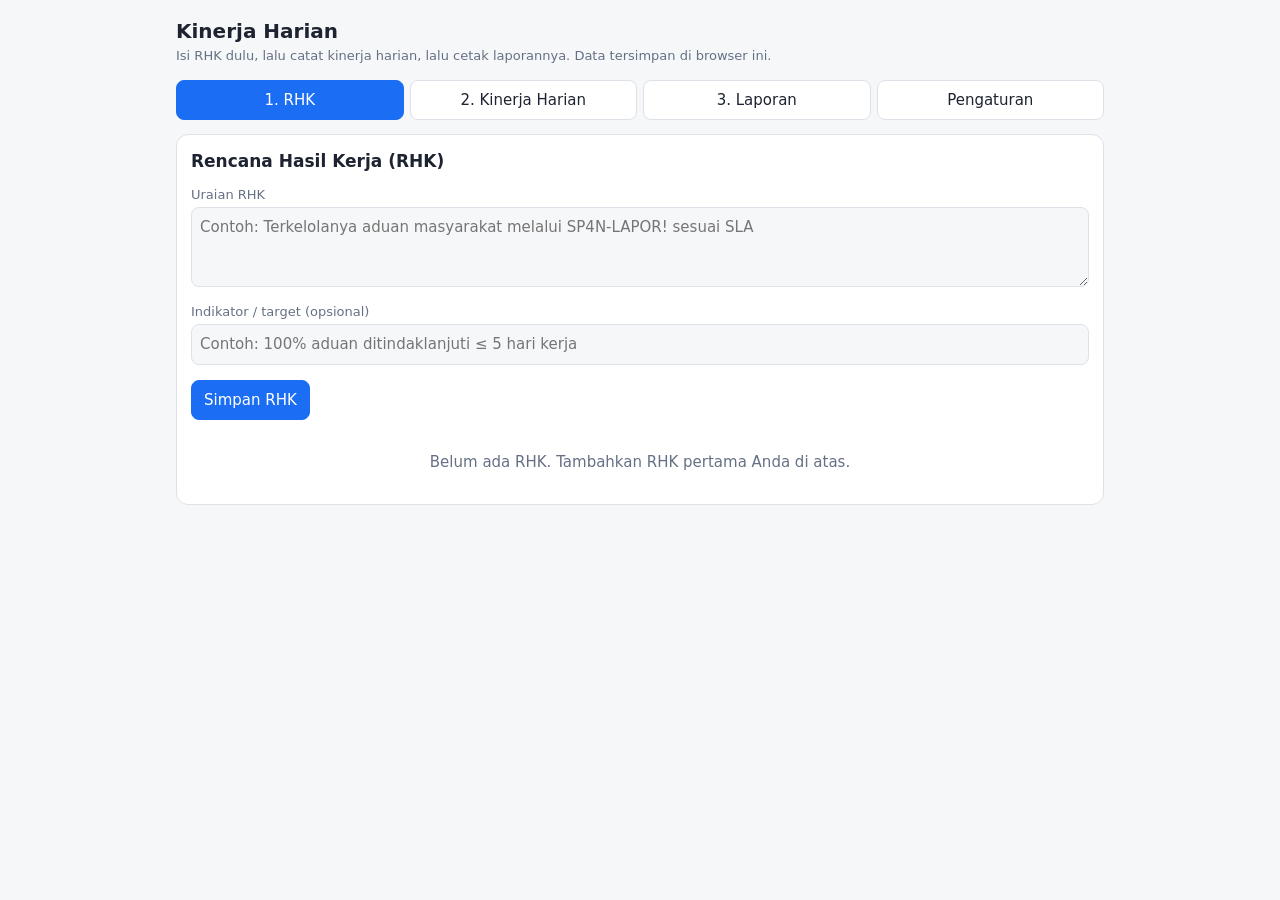
<file: public/assets/aistudio/Kinerja_Harian_921f689a.html>
<!DOCTYPE html>
<html lang="id">
<head>
<meta charset="utf-8">
<meta name="viewport" content="width=device-width, initial-scale=1, viewport-fit=cover">
<title>Kinerja Harian</title>
<style>
:root{--bg:#f6f7f9;--card:#fff;--tx:#1d2330;--mu:#667085;--bd:#dde1e8;--pr:#1b6ef3;--prt:#fff;--dg:#c0392b;--ac:#eaf1fe;
box-sizing:border-box;padding-top:env(safe-area-inset-top,0px);padding-bottom:env(safe-area-inset-bottom,0px)}
@media(prefers-color-scheme:dark){:root:not([data-theme="light"]){--bg:#12151b;--card:#1b2029;--tx:#e8ebf1;--mu:#98a1b3;--bd:#2c3342;--pr:#5b95ff;--prt:#0b1020;--dg:#ff7b6b;--ac:#1f2a42;color-scheme:dark}}
:root[data-theme="dark"]{--bg:#12151b;--card:#1b2029;--tx:#e8ebf1;--mu:#98a1b3;--bd:#2c3342;--pr:#5b95ff;--prt:#0b1020;--dg:#ff7b6b;--ac:#1f2a42;color-scheme:dark}
html{scroll-padding-top:env(safe-area-inset-top,0px)}
*{box-sizing:border-box}
body{margin:0;background:var(--bg);color:var(--tx);font:15px/1.5 system-ui,-apple-system,"Segoe UI",Roboto,sans-serif}
.wrap{max-width:960px;margin:0 auto;padding:16px}
h1{font-size:20px;margin:0}h2{font-size:17px;margin:0 0 10px}
.sub{color:var(--mu);font-size:13px}
nav{display:flex;gap:6px;margin:14px 0;flex-wrap:wrap}
nav button{flex:1;min-width:110px}
button,.btn{font:inherit;border:1px solid var(--bd);background:var(--card);color:var(--tx);padding:8px 12px;border-radius:8px;cursor:pointer}
button.on,button.pri{background:var(--pr);color:var(--prt);border-color:var(--pr)}
button.dg{color:var(--dg)}button.sm{padding:3px 8px;font-size:13px}
.card{background:var(--card);border:1px solid var(--bd);border-radius:12px;padding:14px;margin-bottom:14px}
label{display:block;font-size:13px;color:var(--mu);margin:8px 0 3px}
input,textarea,select{width:100%;font:inherit;padding:8px;border:1px solid var(--bd);border-radius:8px;background:var(--bg);color:var(--tx)}
textarea{min-height:80px;resize:vertical}
.row{display:grid;grid-template-columns:repeat(auto-fit,minmax(150px,1fr));gap:10px}
.item{border-top:1px solid var(--bd);padding:10px 0;display:flex;gap:10px;justify-content:space-between;align-items:flex-start}
.item:first-child{border-top:0}
.tag{display:inline-block;background:var(--ac);color:var(--pr);border-radius:6px;padding:1px 7px;font-size:12px}
.tbl{overflow-x:auto}
table{width:100%;border-collapse:collapse;font-size:14px}
th,td{border:1px solid var(--bd);padding:6px 8px;text-align:left;vertical-align:top}
th{background:var(--ac)}
.grp{font-weight:600;margin:14px 0 6px}
.empty{color:var(--mu);text-align:center;padding:16px}
.hide{display:none}
@media print{body{background:#fff;color:#000}.noprint{display:none!important}.card{border:0;padding:0}th{background:#eee!important;color:#000}th,td{border-color:#888}}
</style>
</head>
<body>
<div class="wrap">
<div class="noprint">
<h1>Kinerja Harian</h1>
<div class="sub">Isi RHK dulu, lalu catat kinerja harian, lalu cetak laporannya. Data tersimpan di browser ini.</div>
<nav>
<button data-t="rhk" class="on">1. RHK</button>
<button data-t="log">2. Kinerja Harian</button>
<button data-t="lap">3. Laporan</button>
<button data-t="set">Pengaturan</button>
</nav>
</div>

<section id="t-rhk" class="card noprint">
<h2>Rencana Hasil Kerja (RHK)</h2>
<form onsubmit="return false"></form>
<label>Uraian RHK</label>
<textarea id="rhkNama" placeholder="Contoh: Terkelolanya aduan masyarakat melalui SP4N-LAPOR! sesuai SLA"></textarea>
<label>Indikator / target (opsional)</label>
<input id="rhkInd" placeholder="Contoh: 100% aduan ditindaklanjuti ≤ 5 hari kerja">
<p><button class="pri" id="rhkAdd">Simpan RHK</button> <button id="rhkCancel" class="hide">Batal</button></p>
<div id="rhkList"></div>
</section>

<section id="t-log" class="hide noprint">
<div class="card">
<h2>Input Kinerja Harian</h2>
<div class="row">
<div><label>Tanggal</label><input type="date" id="lTgl"></div>
<div><label>Jam mulai</label><input type="time" id="lMulai" value="07:30"></div>
<div><label>Jam selesai</label><input type="time" id="lSelesai" value="16:00"></div>
</div>
<label>Uraian kegiatan</label>
<textarea id="lUr" placeholder="Apa yang Anda kerjakan?"></textarea>
<label>Bukti dukung (tautan atau nama berkas)</label>
<input id="lBukti" placeholder="https://drive.google.com/… atau nama_berkas.pdf">
<p><button class="pri" id="lAdd">Simpan kinerja</button> <button id="lCancel" class="hide">Batal</button></p>
</div>
<div class="card">
<h2>Riwayat</h2>
<label>Filter bulan</label>
<input type="month" id="lFilter">
<div id="lList"></div>
</div>
</section>

<section id="t-lap" class="hide">
<div class="card noprint">
<h2>Buat Laporan</h2>
<div class="row">
<div><label>Jenis</label><select id="rJenis"><option value="h">Harian</option><option value="b">Bulanan</option></select></div>
<div id="rTglBox"><label>Tanggal</label><input type="date" id="rTgl"></div>
<div id="rBlnBox" class="hide"><label>Bulan</label><input type="month" id="rBln"></div>
</div>
<p><button class="pri" id="rAI">✨ Klasifikasi otomatis (AI)</button> <button id="rRingkas" class="hide">📝 Ringkas rencana aksi (AI)</button> <button id="rCetak">Cetak / Simpan PDF</button></p>
<label style="display:flex;gap:6px;align-items:center"><input type="checkbox" id="rUlang" style="width:auto"> Klasifikasi ulang semua kegiatan pada periode ini</label>
<div class="sub" id="rStat"></div>
</div>
<div class="card" id="laporan"></div>
</section>

<section id="t-set" class="hide card noprint">
<h2>Pengaturan & Cadangan</h2>
<div class="row">
<div><label>Nama pegawai</label><input id="sNama"></div>
<div><label>NIP</label><input id="sNip"></div>
<div><label>Jabatan</label><input id="sJab"></div>
<div><label>Unit kerja</label><input id="sUnit"></div>
</div>
<p><button class="pri" id="sSimpan">Simpan identitas</button></p>
<h2 style="margin-top:18px">Cadangan data</h2>
<p class="sub">Data hanya ada di browser ini. Unduh cadangan secara berkala, atau pindahkan data ke perangkat lain.</p>
<button id="bExp">Unduh cadangan (.json)</button>
<label>Pulihkan dari cadangan</label>
<input type="file" id="bImp" accept="application/json">
</section>
</div>

<script>
const KEY='kinerja-harian-v1';
let S={prof:{nama:'Nuriya Fadilah',nip:'',jab:'Penata Kelola Sistem dan Teknologi Informasi',unit:'Dinas Komunikasi dan Informatika Kabupaten Bangkalan'},rhk:[],log:[]};
try{const r=localStorage.getItem(KEY);if(r){const o=JSON.parse(r);S=Object.assign(S,o)}}catch(e){}
const save=()=>{try{localStorage.setItem(KEY,JSON.stringify(S))}catch(e){}};
const $=i=>document.getElementById(i);
const uid=()=>Date.now().toString(36)+Math.random().toString(36).slice(2,6);
const esc=s=>String(s??'').replace(/[&<>"]/g,c=>({'&':'&amp;','<':'&lt;','>':'&gt;','"':'&quot;'}[c]));
const BLN=['Januari','Februari','Maret','April','Mei','Juni','Juli','Agustus','September','Oktober','November','Desember'];
const HARI=['Minggu','Senin','Selasa','Rabu','Kamis','Jumat','Sabtu'];
const tglID=d=>{const x=new Date(d+'T00:00:00');return `${HARI[x.getDay()]}, ${x.getDate()} ${BLN[x.getMonth()]} ${x.getFullYear()}`};
const tglPendek=d=>{const x=new Date(d+'T00:00:00');return `${x.getDate()} ${BLN[x.getMonth()].slice(0,3)} ${x.getFullYear()}`};
const durasi=(a,b)=>{const m=(b.slice(0,2)*60+ +b.slice(3))-(a.slice(0,2)*60+ +a.slice(3));return m>0?m:0};
const fmtDur=m=>`${Math.floor(m/60)} j ${m%60} m`;
const bukti=b=>!b?'-':/^https?:\/\//i.test(b)?`<a href="${esc(b)}" target="_blank" rel="noopener">Tautan</a>`:esc(b);
const today=new Date(Date.now()-new Date().getTimezoneOffset()*60000).toISOString().slice(0,10);

// Tabs
document.querySelectorAll('nav button').forEach(b=>b.onclick=()=>show(b.dataset.t));
function show(t){document.querySelectorAll('nav button').forEach(b=>b.classList.toggle('on',b.dataset.t===t));
['rhk','log','lap','set'].forEach(x=>$('t-'+x).classList.toggle('hide',x!==t));
if(t==='log')renderLog();if(t==='lap')renderLap();if(t==='set'){$('sNama').value=S.prof.nama;$('sNip').value=S.prof.nip;$('sJab').value=S.prof.jab;$('sUnit').value=S.prof.unit}}

// RHK
let editRhk=null;
function renderRhk(){
 $('rhkList').innerHTML=S.rhk.length?S.rhk.map((r,i)=>{const n=S.log.filter(l=>l.rhk===r.id).length;
 return `<div class="item"><div><b>RHK ${i+1}.</b> ${esc(r.nama)}<div class="sub">${esc(r.ind)||''}</div><span class="tag">${n} kegiatan</span></div>
 <div style="white-space:nowrap"><button class="sm" onclick="ubahRhk('${r.id}')">Ubah</button> <button class="sm dg" onclick="hapusRhk('${r.id}')">Hapus</button></div></div>`}).join(''):'<div class="empty">Belum ada RHK. Tambahkan RHK pertama Anda di atas.</div>';
}
$('rhkAdd').onclick=()=>{const nama=$('rhkNama').value.trim();if(!nama)return alert('Uraian RHK wajib diisi.');
 if(editRhk){const r=S.rhk.find(x=>x.id===editRhk);r.nama=nama;r.ind=$('rhkInd').value.trim()}else S.rhk.push({id:uid(),nama,ind:$('rhkInd').value.trim()});
 resetRhk();save();renderRhk()};
function resetRhk(){editRhk=null;$('rhkNama').value='';$('rhkInd').value='';$('rhkAdd').textContent='Simpan RHK';$('rhkCancel').classList.add('hide')}
$('rhkCancel').onclick=resetRhk;
function ubahRhk(id){const r=S.rhk.find(x=>x.id===id);editRhk=id;$('rhkNama').value=r.nama;$('rhkInd').value=r.ind||'';$('rhkAdd').textContent='Perbarui RHK';$('rhkCancel').classList.remove('hide');scrollTo(0,0)}
function hapusRhk(id){const n=S.log.filter(l=>l.rhk===id).length;
 if(!confirm(n?`RHK ini dipakai ${n} kegiatan; kegiatan itu akan kembali menjadi “belum terklasifikasi”. Hapus RHK?`:'Hapus RHK ini?'))return;
 S.rhk=S.rhk.filter(r=>r.id!==id);S.log.forEach(l=>{if(l.rhk===id)l.rhk=''});save();renderRhk();renderLog()}

// Log
let editLog=null;
$('lTgl').value=today;$('lFilter').value=today.slice(0,7);$('rTgl').value=today;$('rBln').value=today.slice(0,7);
$('lAdd').onclick=()=>{
 const o={tgl:$('lTgl').value,mulai:$('lMulai').value,selesai:$('lSelesai').value,ur:$('lUr').value.trim(),bukti:$('lBukti').value.trim()};
 if(!S.rhk.length)return alert('Buat RHK terlebih dahulu.');
 if(!o.tgl||!o.mulai||!o.selesai||!o.ur)return alert('Tanggal, jam, RHK, dan uraian wajib diisi.');
 if(durasi(o.mulai,o.selesai)<=0)return alert('Jam selesai harus setelah jam mulai.');
 if(editLog){const x=S.log.find(l=>l.id===editLog);if(x.ur!==o.ur)x.rhk='';Object.assign(x,o)}else S.log.push({id:uid(),rhk:'',...o});
 editLog=null;$('lUr').value='';$('lBukti').value='';$('lAdd').textContent='Simpan kinerja';$('lCancel').classList.add('hide');
 $('lFilter').value=o.tgl.slice(0,7);save();renderLog();renderRhk()};
$('lCancel').onclick=()=>{editLog=null;$('lUr').value='';$('lBukti').value='';$('lAdd').textContent='Simpan kinerja';$('lCancel').classList.add('hide')};
$('lFilter').onchange=renderLog;
function renderLog(){
 const f=$('lFilter').value;
 const L=S.log.filter(l=>!f||l.tgl.startsWith(f)).sort((a,b)=>(b.tgl+b.mulai).localeCompare(a.tgl+a.mulai));
 $('lList').innerHTML=L.length?L.map(l=>{const i=S.rhk.findIndex(r=>r.id===l.rhk);
 return `<div class="item"><div><b>${tglID(l.tgl)}</b> · ${l.mulai}–${l.selesai} <span class="tag">${i>=0?'RHK '+(i+1):'Belum diklasifikasi'}</span><div>${esc(l.ur)}</div><div class="sub">Bukti: ${bukti(l.bukti)}</div><select onchange="setRhk('${l.id}',this.value)" style="width:auto;max-width:100%;margin-top:6px;font-size:13px">${rhkOpts(l.rhk)}</select></div>
 <div style="white-space:nowrap"><button class="sm" onclick="ubahLog('${l.id}')">Ubah</button> <button class="sm dg" onclick="hapusLog('${l.id}')">Hapus</button></div></div>`}).join(''):'<div class="empty">Belum ada kinerja pada bulan ini.</div>';
}
function ubahLog(id){const l=S.log.find(x=>x.id===id);editLog=id;$('lTgl').value=l.tgl;$('lMulai').value=l.mulai;$('lSelesai').value=l.selesai;$('lUr').value=l.ur;$('lBukti').value=l.bukti||'';$('lAdd').textContent='Perbarui kinerja';$('lCancel').classList.remove('hide');scrollTo(0,0)}
function hapusLog(id){if(!confirm('Hapus kegiatan ini?'))return;S.log=S.log.filter(l=>l.id!==id);save();renderLog();renderRhk()}

// Klasifikasi RHK
const rhkOpts=sel=>'<option value="">Belum diklasifikasi</option>'+S.rhk.map((r,i)=>`<option value="${r.id}"${r.id===sel?' selected':''}>RHK ${i+1}. ${esc(r.nama.slice(0,60))}</option>`).join('');
function setRhk(id,v){S.log.find(l=>l.id===id).rhk=v;save();renderLog();renderRhk()}
async function klasifikasiAI(){
 const st=$('rStat');
 if(!S.rhk.length)return alert('Buat RHK terlebih dahulu.');
 const h=$('rJenis').value==='h',per=h?$('rTgl').value:$('rBln').value;
 const T=S.log.filter(l=>per&&l.tgl.startsWith(per)&&($('rUlang').checked||!S.rhk.some(r=>r.id===l.rhk)));
 if(!T.length){st.textContent='Semua kegiatan pada periode ini sudah terklasifikasi.';return}
 let sample=null;try{sample=await claude.use('sample')}catch(e){}
 if(!sample){st.textContent='Fitur AI tidak tersedia di tampilan ini. Anda tetap bisa memilih RHK manual di tab Kinerja Harian.';return}
 const daftar=S.rhk.map((r,i)=>({no:i+1,uraian:r.nama,indikator:r.ind||''}));
 $('rAI').disabled=true;let ok=0,nol=0;
 try{
  for(let a=0;a<T.length;a+=30){
   const B=T.slice(a,a+30);st.textContent=`Mengklasifikasi ${Math.min(a+30,T.length)} dari ${T.length} kegiatan…`;
   const keg=B.map((l,k)=>({id:k,uraian:l.ur,bukti:l.bukti||''}));
   const prompt=`Anda membantu pegawai ASN di Indonesia mengelompokkan kinerja harian ke Rencana Hasil Kerja (RHK) yang paling sesuai.\n\nDaftar RHK:\n${JSON.stringify(daftar)}\n\nKegiatan harian:\n${JSON.stringify(keg)}\n\nUntuk setiap kegiatan pilih SATU nomor RHK yang paling relevan berdasarkan uraian. Jika benar-benar tidak ada yang cocok, isi 0.\nBalas HANYA berupa JSON array tanpa teks lain, contoh: [{"id":0,"rhk":2}]`;
   const res=await sample.json(prompt);
   (Array.isArray(res)?res:[]).forEach(x=>{const l=B[x.id],r=S.rhk[(+x.rhk)-1];if(!l)return;if(r){l.rhk=r.id;ok++}else{if($('rUlang').checked)l.rhk='';nol++}});
   save();
  }
  st.textContent=`Selesai: ${ok} kegiatan terklasifikasi${nol?`, ${nol} tidak cocok dengan RHK mana pun`:''}. Periksa hasilnya, dan koreksi manual di tab Kinerja Harian bila perlu.`;
 }catch(e){
  st.textContent=e&&e.code==='not_granted'?'Izin AI ditolak. Klik tombol lagi dan setujui izinnya.':e&&e.code==='rate_limited'?'Terlalu banyak permintaan, coba lagi sebentar lagi.':'Klasifikasi gagal. Coba lagi, atau pilih RHK manual.';
  save();
 }
 $('rAI').disabled=false;renderLap();renderRhk();
}
async function ringkasAI(){
 const st=$('rStat'),per=$('rBln').value;
 if(!per)return;
 const G=S.rhk.map((r,i)=>({no:i+1,id:r.id,rhk:r.nama,keg:[...new Set(S.log.filter(l=>l.rhk===r.id&&l.tgl.startsWith(per)).map(l=>l.ur))].slice(0,100)})).filter(x=>x.keg.length);
 if(!G.length){st.textContent='Belum ada kegiatan terklasifikasi pada bulan ini. Klik “Klasifikasi otomatis (AI)” dulu.';return}
 let sample=null;try{sample=await claude.use('sample')}catch(e){}
 if(!sample){st.textContent='Fitur AI tidak tersedia di tampilan ini.';return}
 $('rRingkas').disabled=true;st.textContent='Meringkas rencana aksi…';
 try{
  const prompt=`Anda membantu pegawai ASN di Indonesia menyusun laporan kinerja bulanan. Untuk setiap RHK berikut, ringkas kumpulan uraian kegiatan harian menjadi 2–5 poin RENCANA AKSI yang menggambarkan apa yang dikerjakan selama bulan ini. Gabungkan kegiatan yang serupa, gunakan kalimat formal dan singkat yang diawali kata kerja, dan jangan menambahkan hal yang tidak ada dalam uraian.\n\nData:\n${JSON.stringify(G.map(x=>({no:x.no,rhk:x.rhk,kegiatan:x.keg})))}\n\nBalas HANYA berupa JSON array tanpa teks lain, contoh: [{"no":1,"rencana_aksi":["Mengelola ...","Menyusun ..."]}]`;
  const res=await sample.json(prompt);
  S.ringkas=S.ringkas||{};let n=0;
  (Array.isArray(res)?res:[]).forEach(x=>{const g=G.find(y=>y.no===+x.no);if(g&&Array.isArray(x.rencana_aksi)&&x.rencana_aksi.length){S.ringkas[per+'|'+g.id]=x.rencana_aksi.map(String);n++}});
  save();st.textContent=`Rencana aksi diringkas untuk ${n} RHK. Ringkas ulang bila Anda menambah atau mengubah kegiatan.`;
 }catch(e){
  st.textContent=e&&e.code==='not_granted'?'Izin AI ditolak. Klik tombol lagi dan setujui izinnya.':e&&e.code==='rate_limited'?'Terlalu banyak permintaan, coba lagi sebentar lagi.':'Peringkasan gagal. Coba lagi.';
 }
 $('rRingkas').disabled=false;renderLap();
}
$('rRingkas').onclick=ringkasAI;
$('rAI').onclick=klasifikasiAI;

// Laporan
$('rJenis').onchange=()=>{const h=$('rJenis').value==='h';$('rTglBox').classList.toggle('hide',!h);$('rBlnBox').classList.toggle('hide',h);$('rRingkas').classList.toggle('hide',h);renderLap()};
$('rTgl').onchange=$('rBln').onchange=renderLap;
$('rCetak').onclick=()=>window.print();
function renderLap(){
 const h=$('rJenis').value==='h',p=S.prof;
 const per=h?$('rTgl').value:$('rBln').value;
 const L=S.log.filter(l=>per&&l.tgl.startsWith(per)).sort((a,b)=>(a.tgl+a.mulai).localeCompare(b.tgl+b.mulai));
 const judul=h?`LAPORAN KINERJA HARIAN`:`LAPORAN KINERJA BULANAN`;
 const periode=!per?'':h?tglID(per):`${BLN[+per.slice(5,7)-1]} ${per.slice(0,4)}`;
 let out=`<div style="text-align:center"><h2 style="margin:0">${judul}</h2><div>Periode: ${periode}</div></div>
 <table style="margin:12px 0;border:0"><tr><td style="border:0;width:110px">Nama</td><td style="border:0">: ${esc(p.nama)}</td></tr>
 <tr><td style="border:0">NIP</td><td style="border:0">: ${esc(p.nip)||'-'}</td></tr>
 <tr><td style="border:0">Jabatan</td><td style="border:0">: ${esc(p.jab)}</td></tr>
 <tr><td style="border:0">Unit kerja</td><td style="border:0">: ${esc(p.unit)}</td></tr></table>`;
 if(!L.length){$('laporan').innerHTML=out+'<div class="empty">Tidak ada kinerja pada periode ini.</div>';return}
 if(!h){
  const rows=S.rhk.map((r,i)=>({r,i,G:L.filter(l=>l.rhk===r.id)})).filter(x=>x.G.length);
  const U=L.filter(l=>!S.rhk.some(r=>r.id===l.rhk));
  const rencana=x=>{const s=(S.ringkas||{})[per+'|'+x.r.id];const arr=s&&s.length?s:[...new Set(x.G.map(l=>l.ur))];
   return '<ul style="margin:0;padding-left:18px">'+arr.map(t=>`<li>${esc(t)}</li>`).join('')+'</ul>'};
  const bkt=G=>{const B=[...new Set(G.map(l=>l.bukti).filter(Boolean))];
   return B.length?'<ol style="margin:0;padding-left:18px">'+B.map((b,k)=>/^https?:\/\//i.test(b)?`<li><a href="${esc(b)}" target="_blank" rel="noopener">Bukti ${k+1}</a></li>`:`<li>${esc(b)}</li>`).join('')+'</ol>':'-'};
  out+=`<div class="tbl"><table><thead><tr><th style="width:36px">No</th><th style="width:28%">RHK</th><th>Rencana aksi</th><th style="width:20%">Bukti dukung</th></tr></thead><tbody>`+
  rows.map((x,k)=>`<tr><td>${k+1}</td><td><b>RHK ${x.i+1}.</b> ${esc(x.r.nama)}${x.r.ind?`<div class="sub">Indikator: ${esc(x.r.ind)}</div>`:''}</td><td>${rencana(x)}</td><td>${bkt(x.G)}</td></tr>`).join('')+
  (U.length?`<tr><td></td><td>Belum terklasifikasi</td><td><span class="noprint">${U.length} kegiatan belum diklasifikasi. Klik “Klasifikasi otomatis (AI)”.</span></td><td>-</td></tr>`:'')+
  `</tbody></table></div><div class="sub">Total: ${L.length} kegiatan · ${fmtDur(L.reduce((a,l)=>a+durasi(l.mulai,l.selesai),0))}</div>`;
  out+=`<div style="margin-top:30px;text-align:right">${esc(p.nama)}<br><br><br>__________________</div>`;
  $('laporan').innerHTML=out;return}
 let total=0;
 S.rhk.forEach((r,i)=>{const G=L.filter(l=>l.rhk===r.id);if(!G.length)return;
  const m=G.reduce((a,l)=>a+durasi(l.mulai,l.selesai),0);total+=m;
  out+=`<div class="grp">RHK ${i+1}. ${esc(r.nama)}</div>${r.ind?`<div class="sub">Indikator: ${esc(r.ind)}</div>`:''}
  <div class="tbl"><table><thead><tr><th style="width:36px">No</th><th>Tanggal</th><th>Jam</th><th>Uraian kegiatan</th><th>Bukti dukung</th></tr></thead><tbody>`+
  G.map((l,k)=>`<tr><td>${k+1}</td><td>${tglPendek(l.tgl)}</td><td>${l.mulai}–${l.selesai}</td><td>${esc(l.ur)}</td><td>${bukti(l.bukti)}</td></tr>`).join('')+
  `</tbody></table></div><div class="sub">Subtotal: ${G.length} kegiatan · ${fmtDur(m)}</div>`});
 const U=L.filter(l=>!S.rhk.some(r=>r.id===l.rhk));
 if(U.length){const m=U.reduce((a,l)=>a+durasi(l.mulai,l.selesai),0);total+=m;
  out+=`<div class="grp">Belum terklasifikasi</div><div class="sub noprint">Klik “Klasifikasi otomatis (AI)” untuk mengelompokkan ke RHK.</div><div class="tbl"><table><thead><tr><th style="width:36px">No</th><th>Tanggal</th><th>Jam</th><th>Uraian kegiatan</th><th>Bukti dukung</th></tr></thead><tbody>`+
  U.map((l,k)=>`<tr><td>${k+1}</td><td>${tglPendek(l.tgl)}</td><td>${l.mulai}–${l.selesai}</td><td>${esc(l.ur)}</td><td>${bukti(l.bukti)}</td></tr>`).join('')+`</tbody></table></div><div class="sub">Subtotal: ${U.length} kegiatan · ${fmtDur(m)}</div>`}
 if(!h){out+=`<div class="grp">Rekapitulasi per RHK</div><div class="tbl"><table><thead><tr><th>RHK</th><th>Jumlah kegiatan</th><th>Total jam</th></tr></thead><tbody>`+
  S.rhk.map((r,i)=>{const G=L.filter(l=>l.rhk===r.id);return `<tr><td>RHK ${i+1}. ${esc(r.nama)}</td><td>${G.length}</td><td>${fmtDur(G.reduce((a,l)=>a+durasi(l.mulai,l.selesai),0))}</td></tr>`}).join('')+
  (U.length?`<tr><td>Belum terklasifikasi</td><td>${U.length}</td><td>${fmtDur(U.reduce((a,l)=>a+durasi(l.mulai,l.selesai),0))}</td></tr>`:'')+`<tr><th>Total</th><th>${L.length}</th><th>${fmtDur(total)}</th></tr></tbody></table></div>`}
 out+=`<div style="margin-top:30px;text-align:right">${esc(p.nama)}<br><br><br>__________________</div>`;
 $('laporan').innerHTML=out;
}

// Pengaturan
$('sSimpan').onclick=()=>{S.prof={nama:$('sNama').value.trim(),nip:$('sNip').value.trim(),jab:$('sJab').value.trim(),unit:$('sUnit').value.trim()};save();alert('Identitas tersimpan.')};
$('bExp').onclick=()=>{const a=document.createElement('a');a.href='data:application/json;charset=utf-8,'+encodeURIComponent(JSON.stringify(S));a.download='cadangan-kinerja-'+today+'.json';document.body.appendChild(a);a.click();a.remove()};
$('bImp').onchange=e=>{const f=e.target.files[0];if(!f)return;const r=new FileReader();r.onload=()=>{try{const o=JSON.parse(r.result);if(!Array.isArray(o.rhk)||!Array.isArray(o.log))throw 0;if(!confirm('Data saat ini akan diganti dengan cadangan. Lanjutkan?'))return;S=Object.assign(S,o);save();renderRhk();renderLog();alert('Data dipulihkan.')}catch(x){alert('Berkas cadangan tidak valid.')}};r.readAsText(f)};

renderRhk();
</script>
</body>
</html>
</file>
